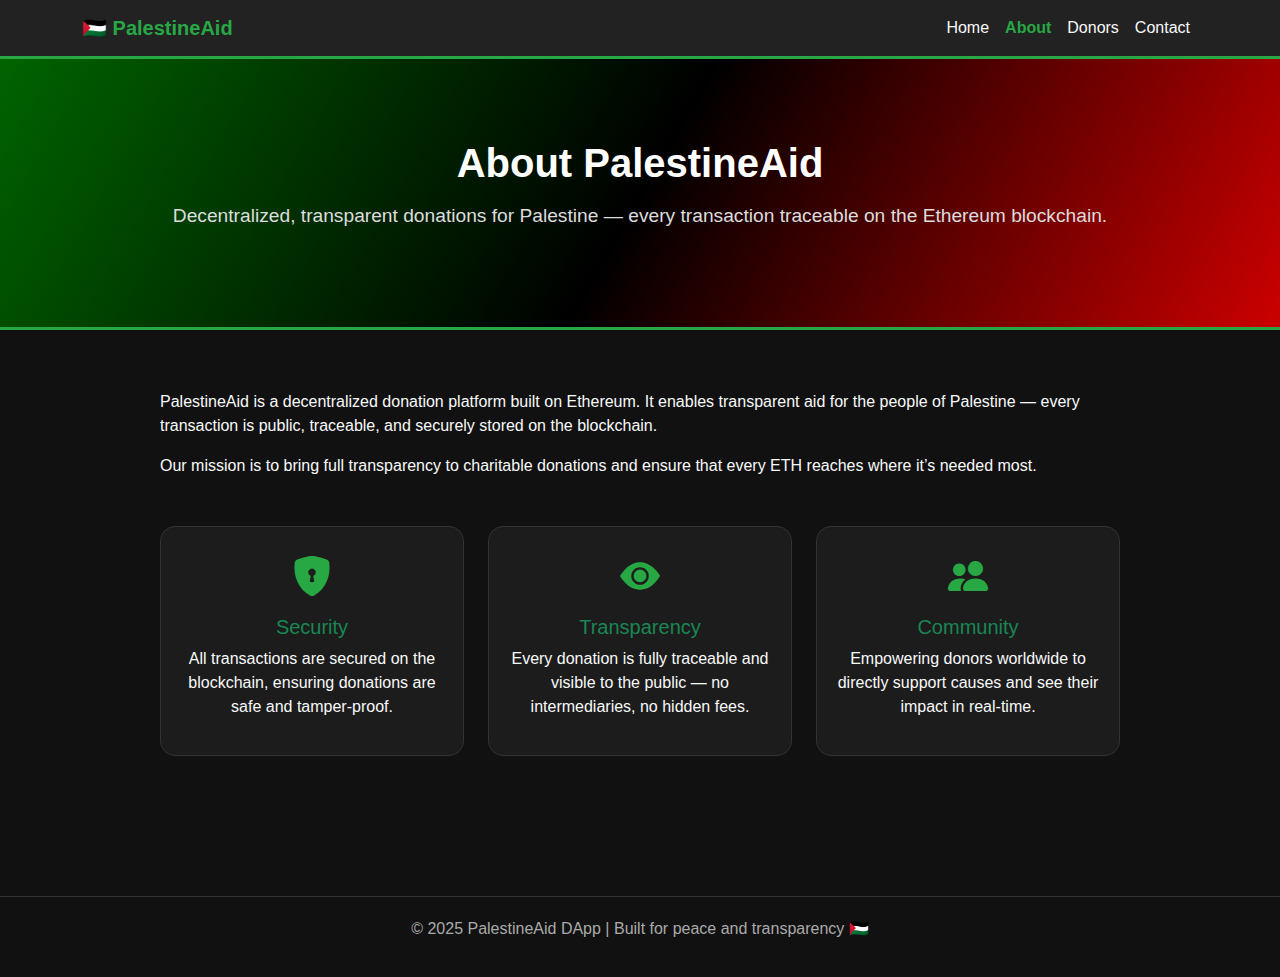
<file: about.html>
<!DOCTYPE html>
<html lang="en">
<head>
  <meta charset="UTF-8" />
  <meta name="viewport" content="width=device-width, initial-scale=1.0" />
  <title>About - PalestineAid</title>
  <link href="https://cdn.jsdelivr.net/npm/bootstrap@5.3.2/dist/css/bootstrap.min.css" rel="stylesheet">
  <style>
    body { 
      background-color: #111; 
      color: #f8f9fa; 
      font-family: 'Poppins', sans-serif; 
    }
    .navbar { 
      background-color: #222; 
      border-bottom: 3px solid #28a745; 
    }
    .navbar-brand { 
      color: #28a745 !important; 
      font-weight: bold; 
    }
    .navbar .nav-link.active { 
      font-weight: bold; 
      color: #28a745 !important; 
    }
    .hero {
      background: linear-gradient(120deg, #006400, #000, #cc0000);
      text-align: center;
      padding: 80px 20px;
      border-bottom: 3px solid #28a745;
    }
    .hero h1 {
      font-size: 2.5rem;
      font-weight: bold;
      color: #fff;
      margin-bottom: 15px;
    }
    .hero p {
      font-size: 1.2rem;
      color: #ddd;
    }
    .content { 
      padding: 60px 20px; 
      max-width: 1000px; 
      margin: auto; 
    }
    .card-feature {
      background-color: #1c1c1c;
      border: 1px solid #333;
      border-radius: 15px;
      padding: 20px;
      margin-bottom: 30px;
      text-align: center;
      transition: transform 0.3s, box-shadow 0.3s;
    }
    .card-feature:hover {
      transform: translateY(-5px);
      box-shadow: 0 8px 20px rgba(0,0,0,0.5);
    }
    .card-feature i {
      font-size: 2.5rem;
      color: #28a745;
      margin-bottom: 15px;
    }
    footer { 
      text-align: center; 
      margin-top: 50px; 
      color: #aaa; 
      border-top: 1px solid #333; 
      padding: 20px; 
    }
  </style>
  <!-- Icons -->
  <link rel="stylesheet" href="https://cdn.jsdelivr.net/npm/bootstrap-icons@1.10.5/font/bootstrap-icons.css">
</head>
<body>
  <!-- Navbar -->
  <nav class="navbar navbar-expand-lg">
    <div class="container">
      <a class="navbar-brand" href="index.html">🇵🇸 PalestineAid</a>
      <div class="collapse navbar-collapse" id="navbarNav">
        <ul class="navbar-nav ms-auto">
          <li class="nav-item"><a class="nav-link text-light" href="index.html">Home</a></li>
          <li class="nav-item"><a class="nav-link text-light active" href="about.html">About</a></li>
          <li class="nav-item"><a class="nav-link text-light" href="donors.html">Donors</a></li>
          <li class="nav-item"><a class="nav-link text-light" href="contact.html">Contact</a></li>
        </ul>
      </div>
    </div>
  </nav>

  <!-- Hero -->
  <section class="hero">
    <h1>About PalestineAid</h1>
    <p>Decentralized, transparent donations for Palestine — every transaction traceable on the Ethereum blockchain.</p>
  </section>

  <!-- Main Content -->
  <div class="content">
    <p>
      PalestineAid is a decentralized donation platform built on Ethereum. 
      It enables transparent aid for the people of Palestine — every transaction 
      is public, traceable, and securely stored on the blockchain.
    </p>
    <p>
      Our mission is to bring full transparency to charitable donations and 
      ensure that every ETH reaches where it’s needed most.
    </p>

    <!-- Features Cards -->
    <div class="row mt-5">
      <div class="col-md-4">
        <div class="card-feature">
          <i class="bi bi-shield-lock-fill"></i>
          <h5 class="text-success mt-2">Security</h5>
          <p>All transactions are secured on the blockchain, ensuring donations are safe and tamper-proof.</p>
        </div>
      </div>
      <div class="col-md-4">
        <div class="card-feature">
          <i class="bi bi-eye-fill"></i>
          <h5 class="text-success mt-2">Transparency</h5>
          <p>Every donation is fully traceable and visible to the public — no intermediaries, no hidden fees.</p>
        </div>
      </div>
      <div class="col-md-4">
        <div class="card-feature">
          <i class="bi bi-people-fill"></i>
          <h5 class="text-success mt-2">Community</h5>
          <p>Empowering donors worldwide to directly support causes and see their impact in real-time.</p>
        </div>
      </div>
    </div>
  </div>

  <footer>
    <p>© 2025 PalestineAid DApp | Built for peace and transparency 🇵🇸</p>
  </footer>
</body>
</html>
</file>
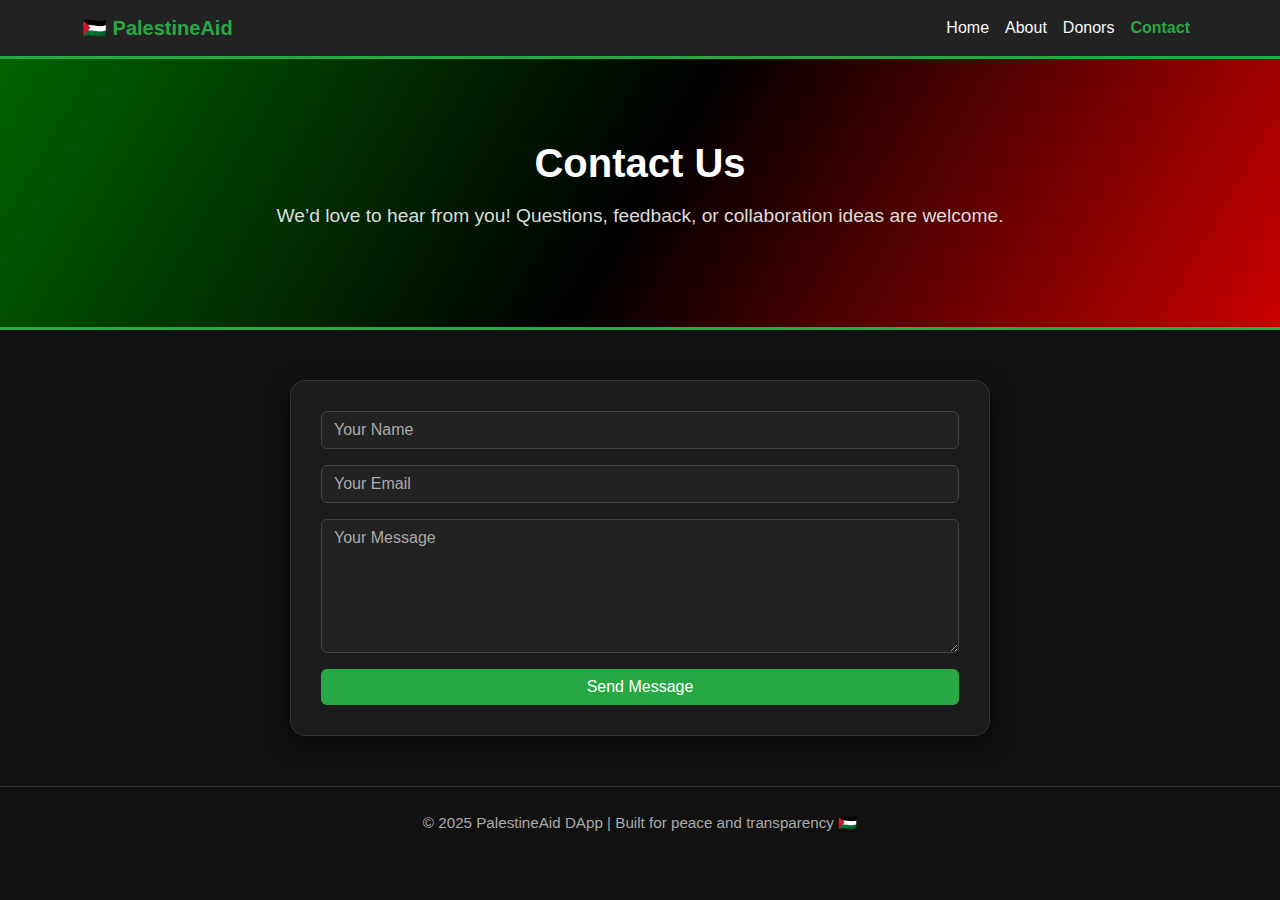
<file: contact.html>
<!DOCTYPE html>
<html lang="en">
<head>
  <meta charset="UTF-8">
  <meta name="viewport" content="width=device-width, initial-scale=1.0">
  <title>Contact - PalestineAid</title>
  <link href="https://cdn.jsdelivr.net/npm/bootstrap@5.3.2/dist/css/bootstrap.min.css" rel="stylesheet">
  <!-- Icons -->
  <link rel="stylesheet" href="https://cdn.jsdelivr.net/npm/bootstrap-icons@1.10.5/font/bootstrap-icons.css">
  <style>
    body { 
      background-color: #111; 
      color: #f8f9fa; 
      font-family: 'Poppins', sans-serif; 
    }
    .navbar { 
      background-color: #222; 
      border-bottom: 3px solid #28a745; 
    }
    .navbar-brand { 
      color: #28a745 !important; 
      font-weight: bold; 
    }
    .navbar .nav-link.active {
      font-weight: bold;
      color: #28a745 !important;
    }

    /* Hero/Header */
    .hero {
      text-align: center;
      padding: 80px 20px;
      background: linear-gradient(120deg, #006400, #000, #cc0000);
      border-bottom: 3px solid #28a745;
      color: #fff;
    }
    .hero h1 {
      font-size: 2.5rem;
      font-weight: bold;
      margin-bottom: 15px;
    }
    .hero p {
      font-size: 1.2rem;
      color: #ddd;
    }

    /* Contact Section */
    .contact-section {
      max-width: 700px;
      margin: 50px auto;
      text-align: center;
    }
    .contact-card {
      background-color: #1c1c1c;
      border: 1px solid #333;
      border-radius: 15px;
      padding: 30px;
      box-shadow: 0 8px 20px rgba(0,0,0,0.5);
      transition: transform 0.3s, box-shadow 0.3s;
    }
    .contact-card:hover {
      transform: translateY(-5px);
      box-shadow: 0 12px 25px rgba(0,0,0,0.7);
    }
    .form-control {
      background-color: #222;
      border: 1px solid #444;
      color: #fff;
    }
    .form-control::placeholder {
      color: #aaa;
    }
    .btn-success {
      background-color: #28a745;
      border: none;
    }

    footer { 
      text-align: center; 
      margin-top: 50px; 
      color: #aaa; 
      border-top: 1px solid #333; 
      padding: 25px; 
      font-size: 0.95rem;
    }

    @media (max-width: 768px) {
      .contact-card {
        padding: 20px;
      }
    }
  </style>
</head>
<body>

  <!-- Navbar -->
  <nav class="navbar navbar-expand-lg">
    <div class="container">
      <a class="navbar-brand" href="index.html">🇵🇸 PalestineAid</a>
      <div class="collapse navbar-collapse" id="navbarNav">
        <ul class="navbar-nav ms-auto">
          <li class="nav-item"><a class="nav-link text-light" href="index.html">Home</a></li>
          <li class="nav-item"><a class="nav-link text-light" href="about.html">About</a></li>
          <li class="nav-item"><a class="nav-link text-light" href="donors.html">Donors</a></li>
          <li class="nav-item"><a class="nav-link text-light active" href="contact.html">Contact</a></li>
        </ul>
      </div>
    </div>
  </nav>

  <!-- Hero/Header -->
  <section class="hero">
    <h1>Contact Us</h1>
    <p>We’d love to hear from you! Questions, feedback, or collaboration ideas are welcome.</p>
  </section>

  <!-- Contact Form -->
  <div class="contact-section">
    <div class="contact-card">
      <form>
        <input type="text" class="form-control mb-3" placeholder="Your Name" required>
        <input type="email" class="form-control mb-3" placeholder="Your Email" required>
        <textarea class="form-control mb-3" rows="5" placeholder="Your Message" required></textarea>
        <button type="submit" class="btn btn-success w-100">Send Message</button>
      </form>
    </div>
  </div>

  <footer>
    <p>© 2025 PalestineAid DApp | Built for peace and transparency 🇵🇸</p>
  </footer>

</body>
</html>
</file>
